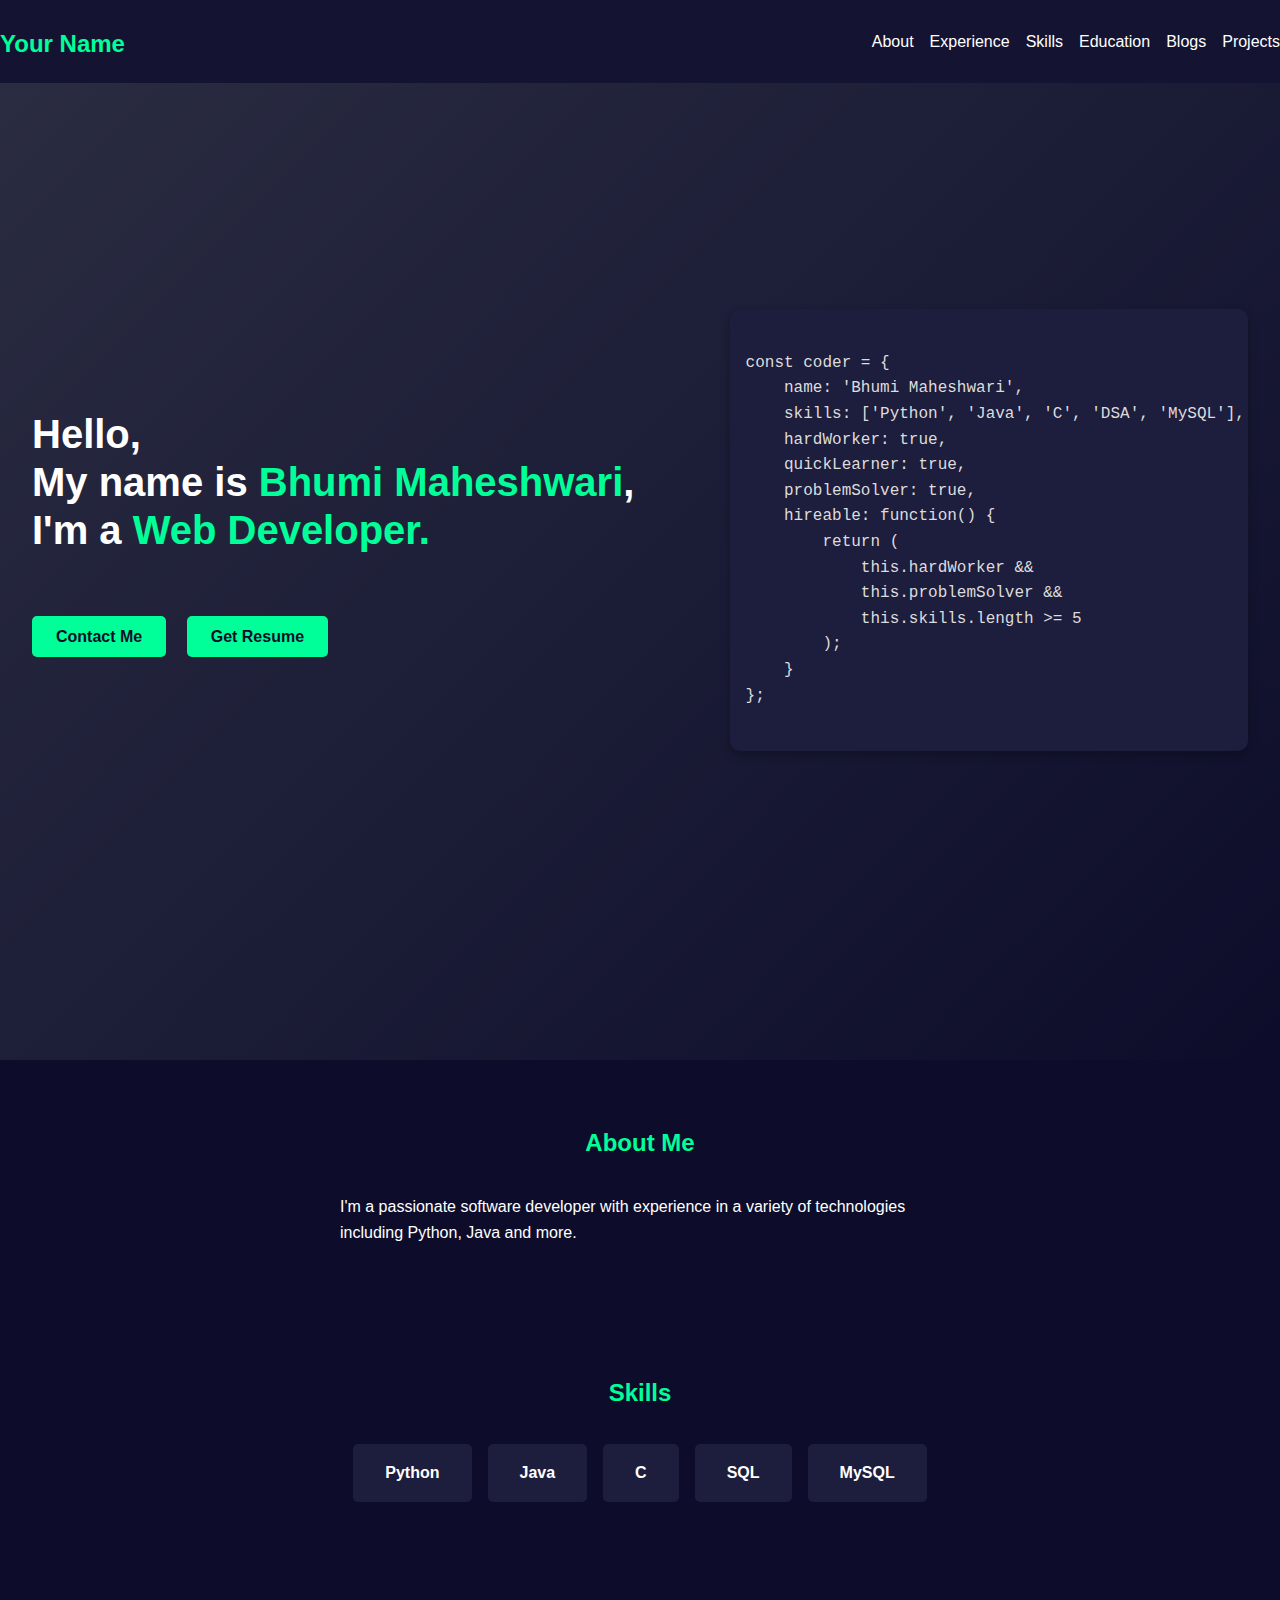
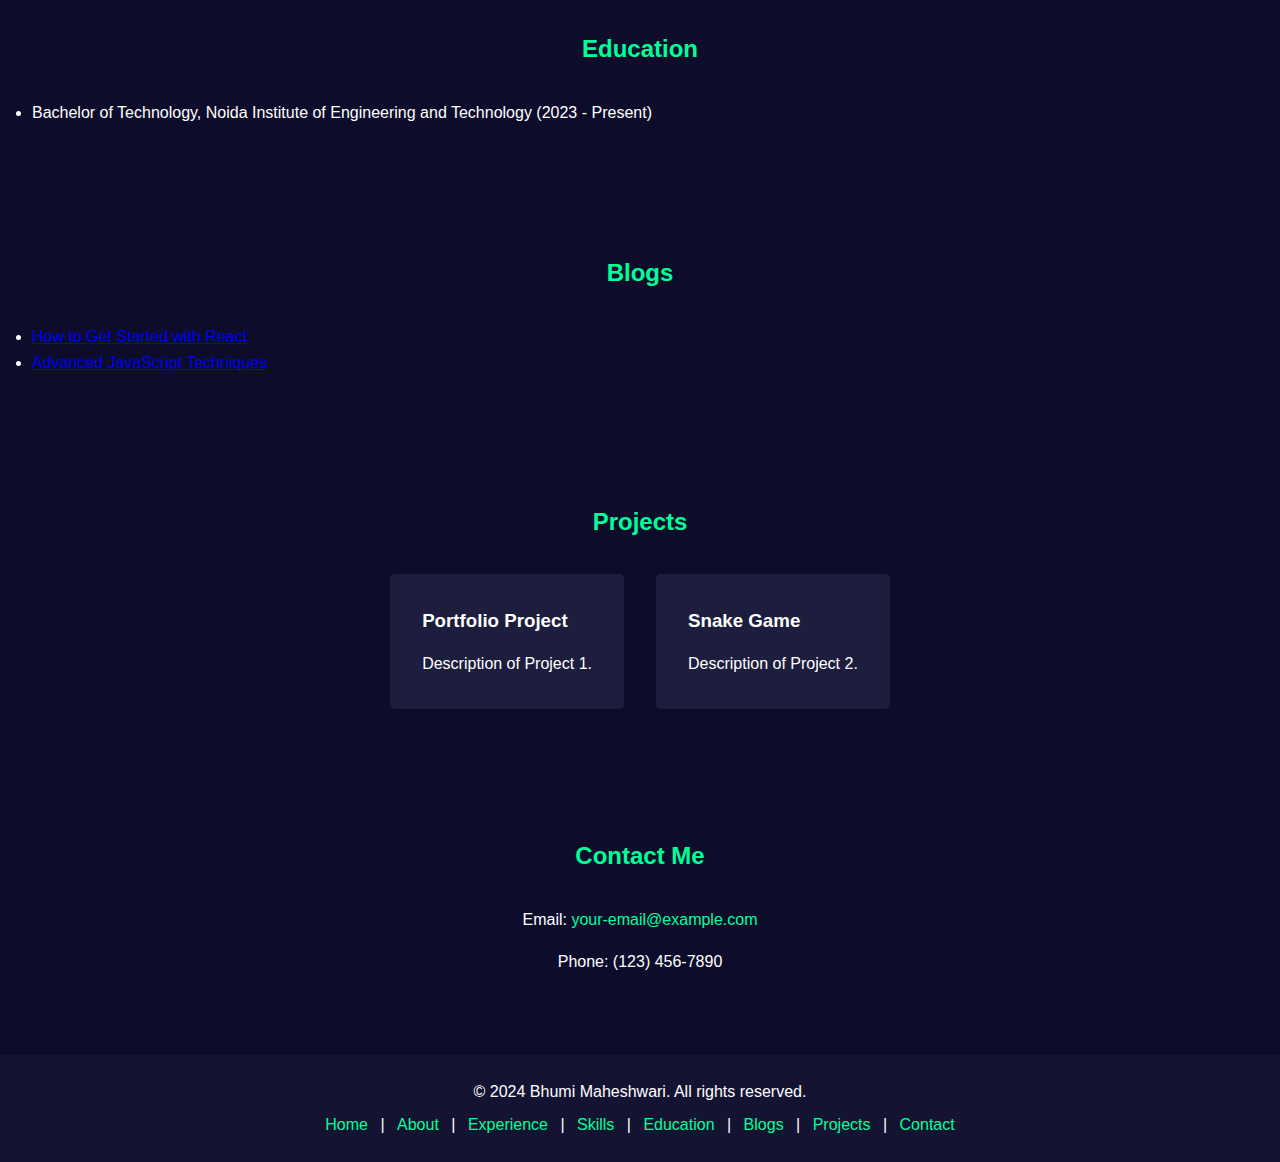
<file: Level1/Task1/index.html>
<!DOCTYPE html>
<html lang="en">
<head>
    <meta charset="UTF-8">
    <meta name="viewport" content="width=device-width, initial-scale=1.0">
    <title>Your Name - Portfolio</title>
    <link rel="stylesheet" href="styles.css">
</head>
<body>
    <!-- Navigation Bar -->
    <nav>
        <div class="container">
            <h1><a href="#home">Your Name</a></h1>
            <ul>
                <li><a href="#about">About</a></li>
                <li><a href="#experience">Experience</a></li>
                <li><a href="#skills">Skills</a></li>
                <li><a href="#education">Education</a></li>
                <li><a href="#blogs">Blogs</a></li>
                <li><a href="#projects">Projects</a></li>
            </ul>
        </div>
    </nav>

    <!-- Header Section -->
    <header id="home">
        <div class="intro">
            <h1>Hello,<br>My name is <span>Bhumi Maheshwari</span>,<br> I'm a <span>Web Developer.</span></h1>
            <div class="social-links">
                <a href="#"><i class="fa-brands fa-github"></i></a>
                <a href="#"><i class="fa-brands fa-linkedin"></i></a>
            </div>
            <div class="cta-buttons">
                <a href="#contact" class="btn">Contact Me</a>
                <a href="resume.pdf" class="btn">Get Resume</a>
            </div>
        </div>
        <div class="code-snippet">
<pre>
<code class="language-javascript">
const coder = {
    name: 'Bhumi Maheshwari',
    skills: ['Python', 'Java', 'C', 'DSA', 'MySQL'],
    hardWorker: true,
    quickLearner: true,
    problemSolver: true,
    hireable: function() {
        return (
            this.hardWorker && 
            this.problemSolver && 
            this.skills.length >= 5
        );
    }
};
</code>
</pre>
        </div>
    </header>

    <!-- About Section -->
    <section id="about">
        <div class="container">
            <h2>About Me</h2>
            <p>I'm a passionate software developer with experience in a variety of technologies including Python, Java and more.</p>
        </div>
    </section>


    <!-- Skills Section -->
    <section id="skills">
        <div class="container">
            <h2>Skills</h2>
            <div class="skill-grid">
                <div class="skill-item">Python</div>
                <div class="skill-item">Java</div>
                <div class="skill-item">C</div>
                <div class="skill-item">SQL</div>
                <div class="skill-item">MySQL</div>
            </div>
        </div>
    </section>

    <!-- Education Section -->
    <section id="education">
        <div class="container">
            <h2>Education</h2>
            <ul>
                <li>Bachelor of Technology, Noida Institute of Engineering and Technology (2023 - Present)</li>
            </ul>
        </div>
    </section>

    <!-- Blogs Section -->
    <section id="blogs">
        <div class="container">
            <h2>Blogs</h2>
            <ul>
                <li><a href="#">How to Get Started with React</a></li>
                <li><a href="#">Advanced JavaScript Techniques</a></li>
            </ul>
        </div>
    </section>

    <!-- Projects Section -->
    <section id="projects">
        <div class="container">
            <h2>Projects</h2>
            <div class="project-grid">
                <div class="project">
                    <h3>Portfolio Project</h3>
                    <p>Description of Project 1.</p>
                </div>
                <div class="project">
                    <h3>Snake Game</h3>
                    <p>Description of Project 2.</p>
                </div>
            </div>
        </div>
    </section>

    <!-- Contact Section -->
    <section id="contact">
        <div class="container">
            <h2>Contact Me</h2>
            <p>Email: <a href="mailto:your-email@example.com">your-email@example.com</a></p>
            <p>Phone: (123) 456-7890</p>
        </div>
    </section>

    <!-- Footer -->
    <footer>
        <div class="container">
            <p>&copy; 2024 Bhumi Maheshwari. All rights reserved.</p>
            <p><a href="#home">Home</a> | <a href="#about">About</a> | <a href="#experience">Experience</a> | <a href="#skills">Skills</a> | <a href="#education">Education</a> | <a href="#blogs">Blogs</a> | <a href="#projects">Projects</a> | <a href="#contact">Contact</a></p>
        </div>
    </footer>

    <script src="script.js"></script>
</body>
</html>
</file>
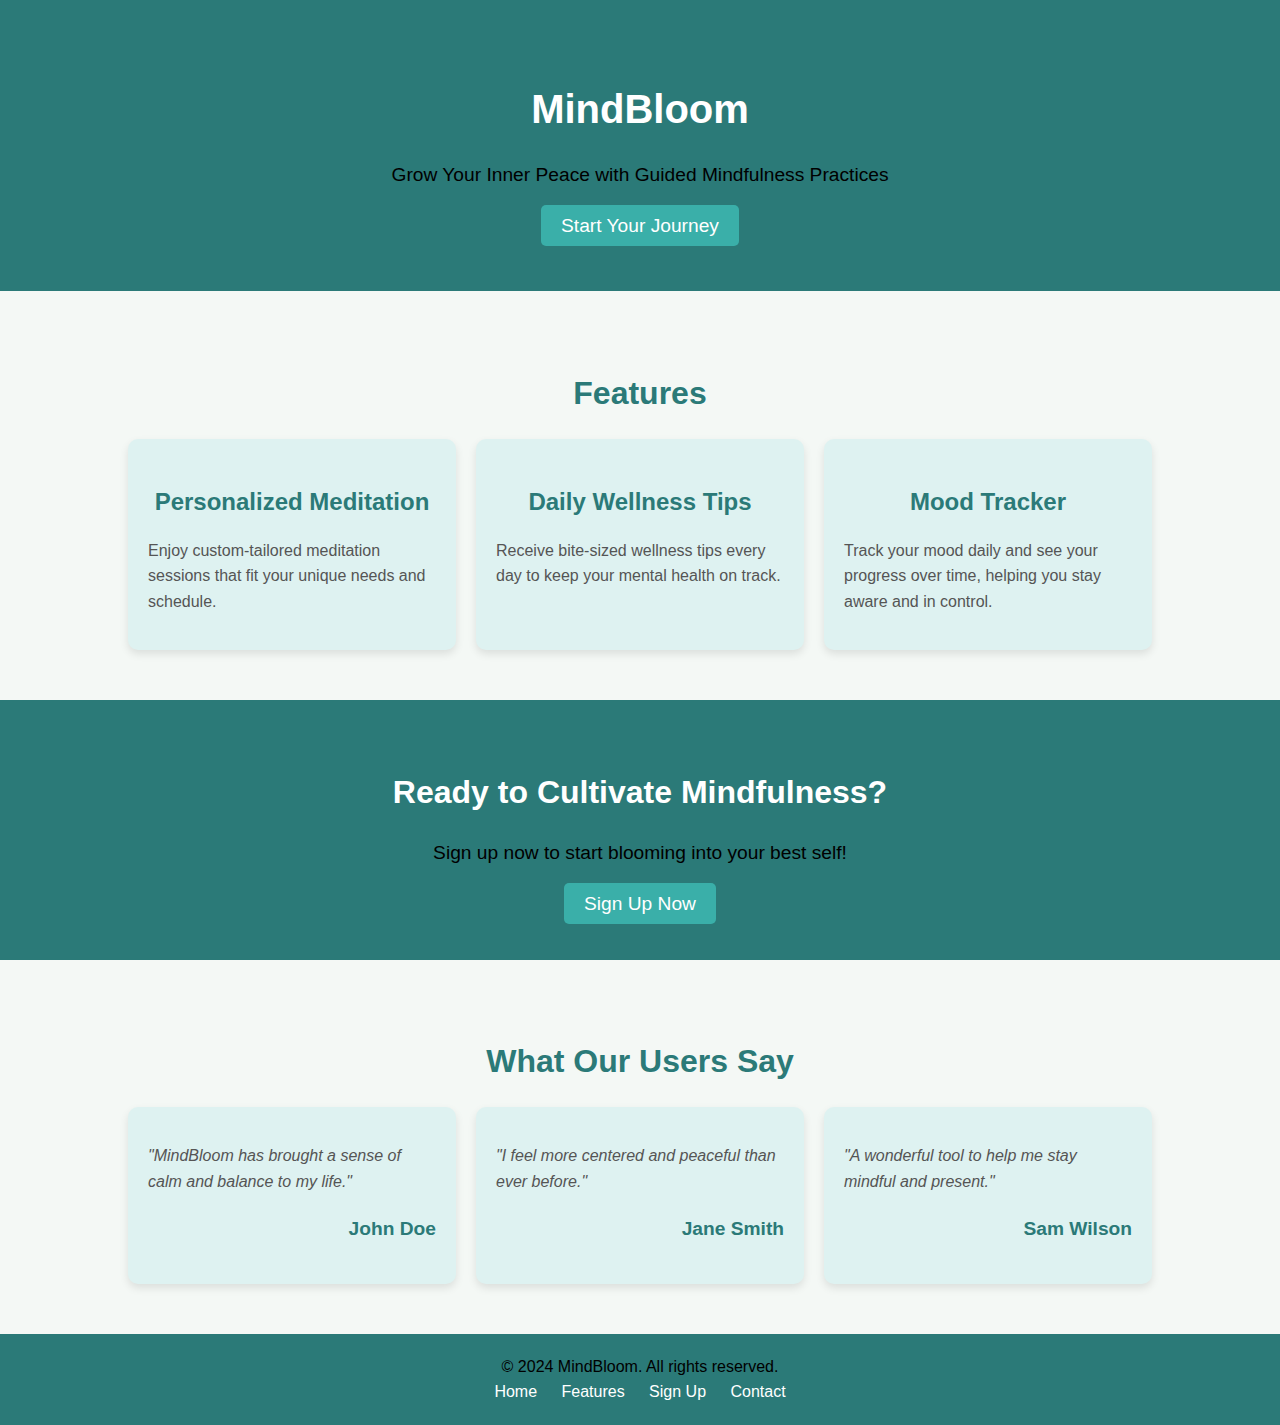
<file: Level1/Task2/index.html>
<!DOCTYPE html>
<html lang="en">
<head>
    <meta charset="UTF-8">
    <meta name="viewport" content="width=device-width, initial-scale=1.0">
    <title>MindBloom</title>
    <link rel="stylesheet" href="styles.css">
</head>
<body>
    <!-- Header Section -->
    <header>
        <div class="container">
            <h1 style="color: white;"><strong>MindBloom</strong></h1>
            <p style="color: black;">Grow Your Inner Peace with Guided Mindfulness Practices</p>
            <a href="#cta" class="btn">Start Your Journey</a>
        </div>
    </header>

    <!-- Features Section -->
    <section id="features">
        <div class="container">
            <h2>Features</h2>
            <div class="feature-grid">
                <div class="feature-item">
                    <h3>Personalized Meditation</h3>
                    <p>Enjoy custom-tailored meditation sessions that fit your unique needs and schedule.</p>
                </div>
                <div class="feature-item">
                    <h3>Daily Wellness Tips</h3>
                    <p>Receive bite-sized wellness tips every day to keep your mental health on track.</p>
                </div>
                <div class="feature-item">
                    <h3>Mood Tracker</h3>
                    <p>Track your mood daily and see your progress over time, helping you stay aware and in control.</p>
                </div>
            </div>
        </div>
    </section>

    <!-- Call to Action Section -->
    <section id="cta">
        <div class="container">
            <h2 style="color: white;">Ready to Cultivate Mindfulness?</h2>
            <p style="color: black;">Sign up now to start blooming into your best self!</p>
            <a href="#contact" class="btn">Sign Up Now</a>
        </div>
    </section>

    <!-- Testimonials Section -->
    <section id="testimonials">
        <div class="container">
            <h2>What Our Users Say</h2>
            <div class="testimonial-grid">
                <div class="testimonial-item">
                    <p>"MindBloom has brought a sense of calm and balance to my life."</p>
                    <h3>John Doe</h3>
                </div>
                <div class="testimonial-item">
                    <p>"I feel more centered and peaceful than ever before."</p>
                    <h3>Jane Smith</h3>
                </div>
                <div class="testimonial-item">
                    <p>"A wonderful tool to help me stay mindful and present."</p>
                    <h3>Sam Wilson</h3>
                </div>
            </div>
        </div>
    </section>

    <!-- Footer Section -->
    <footer>
        <div class="container">
            <p style="color: black;">&copy; 2024 MindBloom. All rights reserved.</p>
            <nav>
                <a href="#home">Home</a>
                <a href="#features">Features</a>
                <a href="#cta">Sign Up</a>
                <a href="#contact">Contact</a>
            </nav>
        </div>
    </footer>
</body>
</html>
</file>
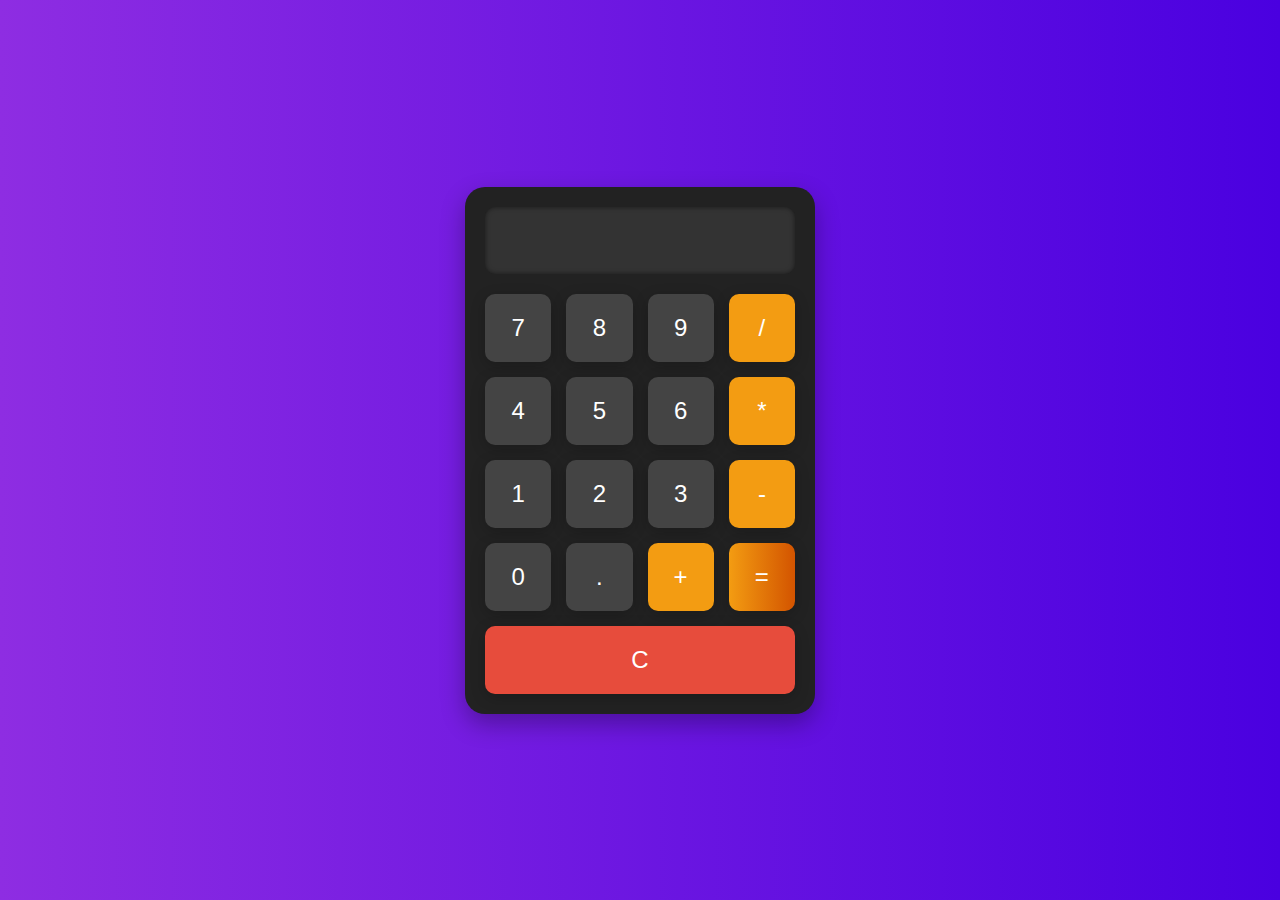
<file: Level1/Task3/index.html>
<!DOCTYPE html>
<html lang="en">
<head>
    <meta charset="UTF-8">
    <meta name="viewport" content="width=device-width, initial-scale=1.0">
    <title>Calculator</title>
    <link rel="stylesheet" href="styles.css">
</head>
<body>
    <div class="calculator">
        <div class="calculator-display">
            <input type="text" id="display" disabled>
        </div>
        <div class="calculator-buttons">
            <button class="btn" data-value="7">7</button>
            <button class="btn" data-value="8">8</button>
            <button class="btn" data-value="9">9</button>
            <button class="btn operator" data-value="/">/</button>

            <button class="btn" data-value="4">4</button>
            <button class="btn" data-value="5">5</button>
            <button class="btn" data-value="6">6</button>
            <button class="btn operator" data-value="*">*</button>

            <button class="btn" data-value="1">1</button>
            <button class="btn" data-value="2">2</button>
            <button class="btn" data-value="3">3</button>
            <button class="btn operator" data-value="-">-</button>

            <button class="btn" data-value="0">0</button>
            <button class="btn" data-value=".">.</button>
            <button class="btn operator" data-value="+">+</button>
            <button class="btn operator equals" data-value="=">=</button>

            <button class="btn clear" id="clear">C</button>
        </div>
    </div>

    <script src="script.js"></script>
</body>
</html>
</file>
<file: Level1/Task2/styles.css>
/* General Styles */
body {
    font-family: 'Arial', sans-serif;
    margin: 0;
    padding: 0;
    background-color: #f4f8f5;
    color: #333;
    line-height: 1.6;
}

h1, h2, h3 {
    color: #2b7a78;
    text-align: center;
}

p {
    color: #555;
}

a {
    text-decoration: none;
    color: #fff;
}

.container {
    width: 80%;
    margin: 0 auto;
}

/* Header Section */
header {
    background-color: #2b7a78;
    color: #fff;
    padding: 50px 0;
    text-align: center;
}

header h1 {
    font-size: 2.5em;
    margin-bottom: 10px;
}

header p {
    font-size: 1.2em;
    margin-bottom: 20px;
}

header .btn {
    background-color: #3aafa9;
    padding: 10px 20px;
    border-radius: 5px;
    font-size: 1.2em;
}

/* Features Section */
#features {
    padding: 50px 0;
}

#features h2 {
    font-size: 2em;
    margin-bottom: 20px;
}

.feature-grid {
    display: flex;
    justify-content: space-between;
    flex-wrap: wrap;
    gap: 20px;
}

.feature-item {
    background-color: #def2f1;
    border-radius: 10px;
    padding: 20px;
    flex: 1;
    min-width: 250px;
    box-shadow: 0 4px 8px rgba(0, 0, 0, 0.1);
}

.feature-item h3 {
    font-size: 1.5em;
    margin-bottom: 10px;
}

.feature-item p {
    font-size: 1em;
}

/* Call to Action Section */
#cta {
    background-color: #2b7a78;
    color: #fff;
    padding: 40px 0;
    text-align: center;
}

#cta h2 {
    font-size: 2em;
    margin-bottom: 20px;
}

#cta p {
    font-size: 1.2em;
    margin-bottom: 20px;
}

#cta .btn {
    background-color: #3aafa9;
    padding: 10px 20px;
    border-radius: 5px;
    font-size: 1.2em;
}

/* Testimonials Section */
#testimonials {
    padding: 50px 0;
    background-color: #f4f8f5;
}

#testimonials h2 {
    font-size: 2em;
    margin-bottom: 20px;
}

.testimonial-grid {
    display: flex;
    justify-content: space-between;
    flex-wrap: wrap;
    gap: 20px;
}

.testimonial-item {
    background-color: #def2f1;
    border-radius: 10px;
    padding: 20px;
    flex: 1;
    min-width: 250px;
    box-shadow: 0 4px 8px rgba(0, 0, 0, 0.1);
}

.testimonial-item p {
    font-style: italic;
    font-size: 1em;
    margin-bottom: 10px;
}

.testimonial-item h3 {
    text-align: right;
    font-size: 1.2em;
}

/* Footer Section */
footer {
    background-color: #2b7a78;
    color: #fff;
    padding: 20px 0;
    text-align: center;
}

footer p {
    margin: 0;
}

footer nav a {
    margin: 0 10px;
    color: #fff;
    font-size: 1em;
}

footer nav a:hover {
    text-decoration: underline;
}
</file>
<file: Level1/Task1/styles.css>
/* Reset default styles */
body, h1, h2, h3, p, ul, li {
    margin: 0;
    padding: 0;
    box-sizing: border-box;
}

body {
    font-family: 'Arial', sans-serif;
    color: #fff;
    background: #0d0d2b;
    line-height: 1.6;
}

/* Navigation Bar */
nav {
    background: #141432;
    color: #fff;
    padding: 1rem 0;
    position: fixed;
    width: 100%;
    top: 0;
    z-index: 1000;
}

nav .container {
    display: flex;
    justify-content: space-between;
    align-items: center;
}

nav h1 a {
    color: #00ff99;
    text-decoration: none;
    font-size: 1.5rem;
}

nav ul {
    list-style: none;
    display: flex;
}

nav ul li {
    margin-left: 1rem;
}

nav ul li a {
    color: #fff;
    text-decoration: none;
    font-size: 1rem;
}

nav ul li a:hover {
    color: #00ff99;
}

/* Header Section */
header {
    display: flex;
    justify-content: space-between;
    align-items: center;
    padding: 5rem 2rem;
    height: 100vh;
    background: linear-gradient(135deg, #2b2d42, #0d0d2b);
    color: #fff;
}

.intro {
    max-width: 50%;
}

.intro h1 {
    font-size: 2.5rem;
    line-height: 1.2;
}

.intro h1 span {
    color: #00ff99;
}

.social-links a {
    color: #fff;
    font-size: 1.5rem;
    margin-right: 1rem;
}

.social-links a:hover {
    color: #00ff99;
}

.cta-buttons {
    margin-top: 2rem;
}

.cta-buttons .btn {
    background: #00ff99;
    color: #0d0d2b;
    padding: 0.75rem 1.5rem;
    margin-right: 1rem;
    text-decoration: none;
    border-radius: 5px;
    font-weight: bold;
}

.cta-buttons .btn:hover {
    background: #009973;
    color: #fff;
}

/* Code Snippet */
.code-snippet {
    background: #1d1d3d;
    border-radius: 10px;
    padding: 1rem;
    max-width: 40%;
    box-shadow: 0px 4px 10px rgba(0, 0, 0, 0.25);
    font-size: 1rem;
}

pre {
    margin: 0;
}

code {
    color: #dcdcdc;
    font-family: 'Courier New', Courier, monospace;
}

.language-javascript .keyword {
    color: #ff79c6;
}

.language-javascript .string {
    color: #f1fa8c;
}

/* Sections */
section {
    padding: 4rem 2rem;
}

section h2 {
    color: #00ff99;
    margin-bottom: 2rem;
    text-align: center;
}

/* About Section */
#about p {
    max-width: 600px;
    margin: 0 auto;
}

/* Experience Section */
#experience ul {
    list-style: none;
    max-width: 600px;
    margin: 0 auto;
}

#experience ul li {
    background: #1d1d3d;
    padding: 1rem;
    margin-bottom: 1rem;
    border-radius: 5px;
}

/* Skills Section */
.skill-grid {
    display: flex;
    flex-wrap: wrap;
    gap: 1rem;
    justify-content: center;
}

.skill-item {
    background: #1d1d3d;
    padding: 1rem 2rem;
    border-radius: 5px;
    font-weight: bold;
}

/* Projects Section */
.project-grid {
    display: flex;
    flex-wrap: wrap;
    gap: 2rem;
    justify-content: center;
}

.project {
    background: #1d1d3d;
    padding: 2rem;
    border-radius: 5px;
    max-width: 400px;
}

.project h3 {
    margin-bottom: 1rem;
}

.project p {
    margin: 0;
}

/* Contact Section */
#contact p {
    margin-bottom: 1rem;
    text-align: center;
}

#contact a {
    color: #00ff99;
    text-decoration: none;
}

#contact a:hover {
    text-decoration: underline;
}

/* Footer */
footer {
    background: #141432;
    color: #fff;
    text-align: center;
    padding: 1rem 0;
}

footer p {
    margin: 0.5rem 0;
}

footer a {
    color: #00ff99;
    text-decoration: none;
    margin: 0 0.5rem;
}

footer a:hover {
    text-decoration: underline;
}

/* Responsive Design */
@media (max-width: 768px) {
    header {
        flex-direction: column;
        align-items: center;
        text-align: center;
    }

    .intro {
        max-width: 100%;
        margin-bottom: 2rem;
    }

    .code-snippet {
        max-width: 100%;
    }

    .skill-grid, .project-grid {
        flex-direction: column;
    }

    .skill-item, .project {
        max-width: 100%;
    }
}
</file>
<file: Level1/Task3/styles.css>
/* Basic Reset */
* {
    margin: 0;
    padding: 0;
    box-sizing: border-box;
}

body {
    display: flex;
    justify-content: center;
    align-items: center;
    height: 100vh;
    background: linear-gradient(to right, #8e2de2, #4a00e0);
    font-family: 'Roboto', sans-serif;
    color: #fff;
}

.calculator {
    width: 350px;
    background-color: #222;
    border-radius: 20px;
    padding: 20px;
    box-shadow: 0 10px 25px rgba(0, 0, 0, 0.3);
}

.calculator-display {
    margin-bottom: 20px;
}

.calculator-display input {
    width: 100%;
    padding: 15px;
    font-size: 2rem;
    text-align: right;
    border: none;
    border-radius: 10px;
    background-color: #333;
    color: #fff;
    box-shadow: inset 0 0 5px rgba(0, 0, 0, 0.5);
}

.calculator-buttons {
    display: grid;
    grid-template-columns: repeat(4, 1fr);
    gap: 15px;
}

.btn {
    padding: 20px;
    font-size: 1.5rem;
    border: none;
    border-radius: 10px;
    background-color: #444;
    color: #fff;
    cursor: pointer;
    transition: background-color 0.3s, transform 0.1s;
    box-shadow: 0 4px 15px rgba(0, 0, 0, 0.2);
}

.btn:active {
    transform: scale(0.95);
}

.btn:hover {
    background-color: #555;
}

.operator {
    background-color: #f39c12;
}

.operator:hover {
    background-color: #e67e22;
}

.equals {
    background: linear-gradient(to right, #f39c12, #d35400);
    color: #fff;
}

.equals:hover {
    background: linear-gradient(to right, #e67e22, #c0392b);
}

.clear {
    grid-column: span 4;
    background-color: #e74c3c;
}

.clear:hover {
    background-color: #c0392b;
}
</file>
